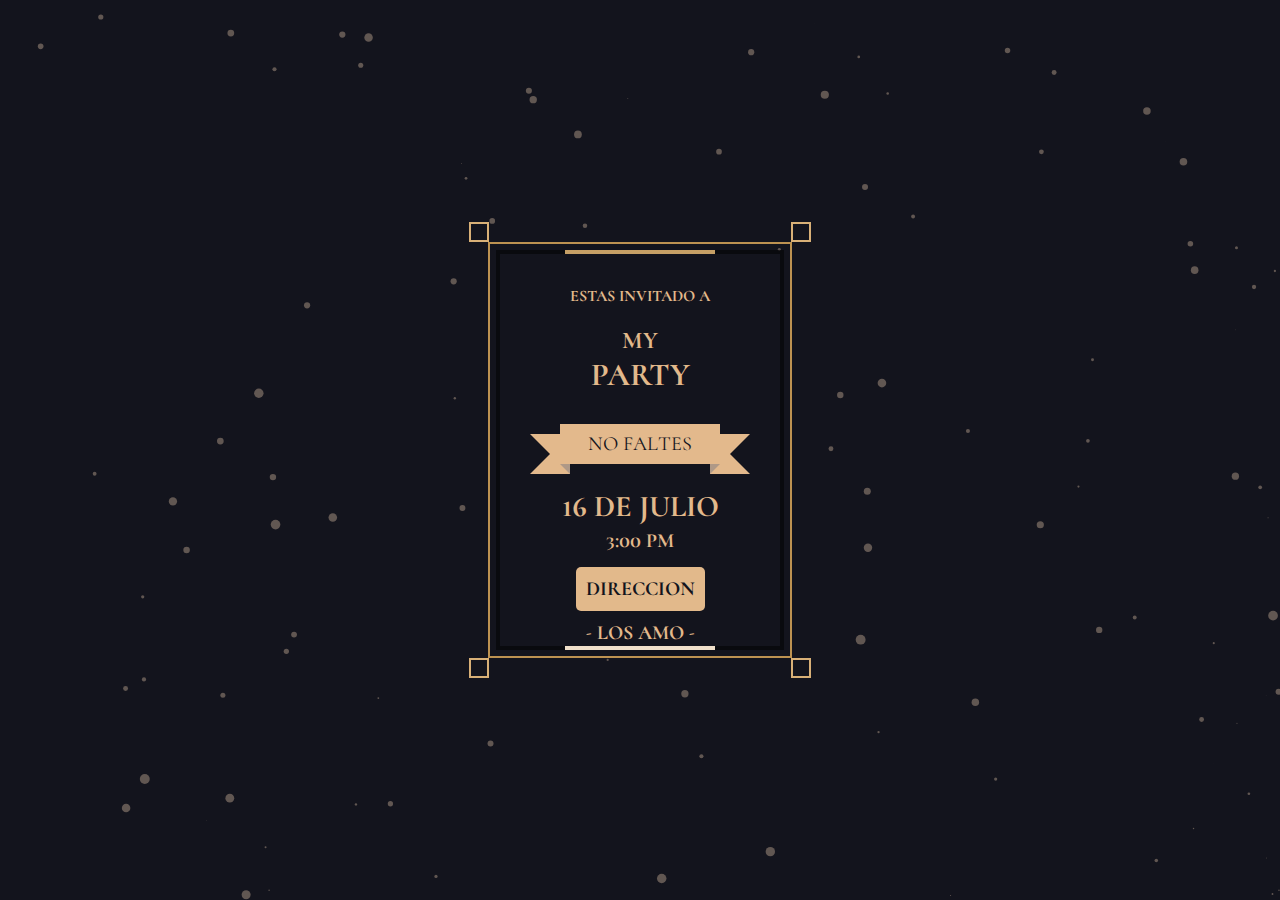
<file: index.html>
<!DOCTYPE html>
<html lang="es">

<head>
    <meta charset="UTF-8">
    <meta http-equiv="X-UA-Compatible" content="IE=edge">
    <meta name="viewport" content="width=device-width, initial-scale=1.0">
    <title>Tarjeta</title>
    <link rel="icon" type="image/x-icon"  href="https://cdn0.iconfinder.com/data/icons/party-icons-rounded/110/Birthday-Cake-512.png">
    <link rel="stylesheet" href="style.css">
</head>

<body id="particles-js">    
    <div class="contendor">

        <div class="contendorRombo1">
            <div class="rombos"></div>
        </div>

        <div class="contendorRombo2">
            <div class="rombos"></div>
        </div>

        <div class="contendorTarjeta">
            <div class="boderone">
                <div class="box">
                   <h4 style="padding-bottom:20px ;">ESTAS INVITADO A</h4>
                    
                   <h2>MY</h2>
                   <h1>PARTY</h1>

                   <div class="medium">
                    <span>
                        <span>NO FALTES</span>
                    </span>
                    <BR>
                    <h2>16 DE JULIO</h2>
                    <h4 style="padding-top: 4px; padding-bottom: 4px;">3:00 PM</h4>
                    <h4 style="padding-top: 20px; padding-bottom: 20px;">
                        <a href="#" class="button">DIRECCION</a>
                    </h4>

                    <h4>
                        - LOS AMO -
                    </h4>
                  </div>
                </div>
            </div>
        </div>

        <div class="contendorRombo3">
            <div class="rombos"></div>
        </div>

        <div class="contendorRombo4">
            <div class="rombos"></div>
        </div>
    </div>

    <script src="particles/particles.min.js"></script>
    <script src="particles/js/app.js"></script>
    <script src="particles/js/lib/stats.js"></script>
    <script src="api.js"></script>
</body>

</html>
</file>
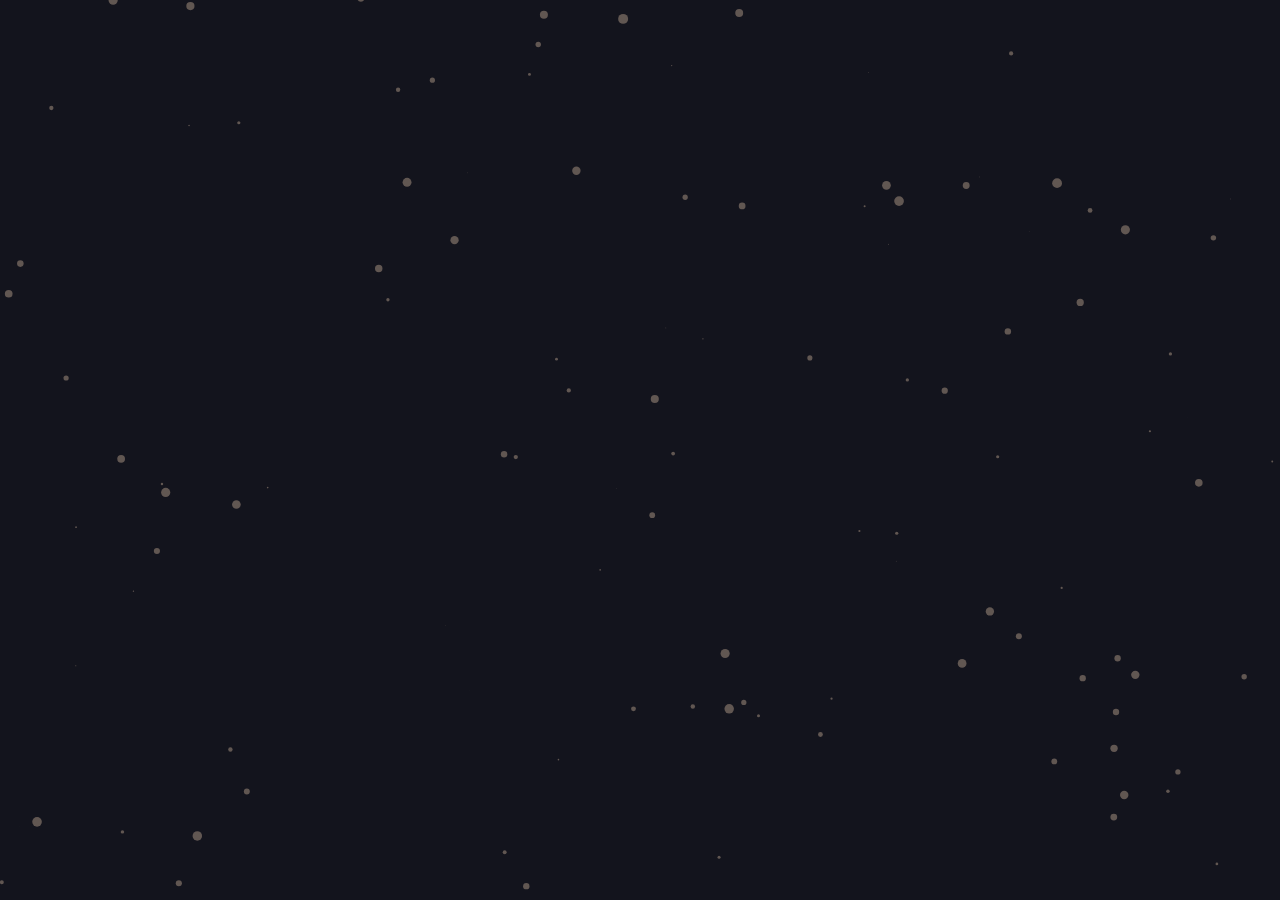
<file: particles/index.html>
<!DOCTYPE html>
<html lang="en">
<head>
  <meta charset="utf-8">
  <title>particles.js</title>
  <meta name="description" content="particles.js is a lightweight JavaScript library for creating particles.">
  <meta name="author" content="Vincent Garreau" />
  <meta name="viewport" content="width=device-width, initial-scale=1.0, minimum-scale=1.0, maximum-scale=1.0, user-scalable=no">
  <link rel="stylesheet" media="screen" href="css/style.css">
</head>
<body>

<!-- count particles -->
<!-- <div class="count-particles">
  <span class="js-count-particles">--</span> particles
</div> -->

<!-- particles.js container -->
<div id="particles-js"></div>

<!-- scripts -->
<script src="particles.js"></script>
<script src="js/app.js"></script>

<!-- stats.js -->
<script src="js/lib/stats.js"></script>
<script>
  var count_particles, stats, update;
  stats = new Stats;
  stats.setMode(0);
  count_particles = document.querySelector('.js-count-particles');
  update = function() {
    requestAnimationFrame(update);
  };
  requestAnimationFrame(update);
</script>

</body>
</html>
</file>
<file: style.css>
@import url('https://fonts.googleapis.com/css2?family=Cormorant+SC:wght@600&display=swap');

* {
    margin: 0;
    padding: 0;
    box-sizing: border-box;
    font-family: 'Cormorant SC', serif;
}

html,
body {
    width: 100%;
    height: 100%;
}

body {
    display: flex;
    justify-content: center;
    align-items: center;
    min-height: 100vh;
    background-color: #13141D;
}

.contendor {
    position: fixed;
}

.contendorRombo1 {
    position: absolute;
    left: -19px !important;
    top: 0px !important;
    z-index: 3 !important;
}

.contendorRombo2 {
    position: relative;
    right: -303px !important;
    top: 0px !important;
    z-index: 3 !important;
}

.contendorRombo3 {
    position: absolute;
    left: -19px !important;
    bottom: 0px !important;
    z-index: 3 !important;
}

.contendorRombo4 {
    position: relative;
    right: -303px !important;
    bottom: 0px !important;
    z-index: 3 !important;
}

.contendorTarjeta {
    z-index: 2;
}

.boderone {
    display: flex;
    justify-content: center;
    align-items: center;
    position: relative;

    padding-top: 2%;
    padding-bottom: 2%;
    padding-left: 2%;
    padding-right: 2%;

    border-style: solid;
    border-left-color: #BD9251;
    border-bottom-color: #BD9251;
    border-right-color: #BD9251;
    border-top-color: #BD9251;
    border-width: 2px;
}

.rombos {
    border-style: solid;
    border-left-color: #d8b077;
    border-bottom-color: #d8b077;
    border-right-color: #d8b077;
    border-top-color: #d8b077;
    border-width: 2px;

    width: 20px;
    height: 20px;
}

.box {
    position: relative;
    width: 300px;
    height: 400px;
    display: flex;
    justify-content: center;
    align-items: center;
    background-color: rgb(0, 0, 0, 0.5);
    overflow: hidden;
    /* border-radius: 20px; */

    flex-direction: column;
}

.box::before {
    content: '';
    position: absolute;
    width: 150px;
    height: 140%;
    background: linear-gradient(#BD9251, #f8eddf);
    animation: animate 4s linear infinite;
}

.box::after {
    content: '';
    position: absolute;
    inset: 4px;
    background: #13141D;
    /* border-radius: 16px; */
}

@keyframes animate {
    0% {
        transform: rotate(0deg);
    }

    100% {
        transform: rotate(360deg);
    }
}

.box h4 {
    text-align: center;
    color: #E2B98B;
    /*   font-size: 10em; */
    z-index: 10;
    shape-outside: circle(50%);
}

.box h2 {
    text-align: center;
    color: #E2B98B;
    z-index: 11;
}

.box h1 {
    text-align: center;
    color: #E2B98B;
    z-index: 12;
}


.medium {
    z-index: 13;
    -webkit-transform: translateY(30px);
    -moz-transform: translateY(30px);
    -ms-transform: translateY(30px);
    -o-transform: translateY(30px);
    transform: translateY(30px);
    -webkit-animation: fadeIn 0.7s ease-in forwards;
    animation: fadeIn 0.7s ease-in forwards;
    font-size: 16px;

    align-content: center;
    align-items: center;
}

.medium span {
    width: 100px;
    position: relative;
    display: block;
    background: #E3B98C;
    color: #13141D;
    text-align: center;
    -webkit-box-sizing: border-box;
    min-width: 160px;
    height: 20px;
    line-height: 20px;
    -webkit-transform-style: preserve-3d;
}

.medium span:before,
.medium span:after {
    content: "";
    position: absolute;
    display: block;
    bottom: -5px;
    border: 10px solid #E3B98C;
    z-index: -1;
    -webkit-transform: translateZ(-1px);
}

.medium span:before {
    left: -15px;
    border-left-color: transparent;
}

.medium span:after {
    right: -15px;
    border-right-color: transparent;
}

.medium span span:before,
.medium span span:after {
    content: "";
    position: absolute;
    display: block;
    border-style: solid;
    bottom: -5px;
    border-color: #AF9987 transparent transparent transparent;
}

.medium span span:before {
    left: 0;
    border-width: 5px 0 0 5px;
}

.medium span span:after {
    right: 0;
    border-width: 5px 5px 0 0;
}

@media screen and (min-width: 600px) {
    .medium {
        -webkit-transform: translateY(30px);
        -moz-transform: translateY(30px);
        -ms-transform: translateY(30px);
        -o-transform: translateY(30px);
        transform: translateY(30px);
        -webkit-animation: fadeIn 0.7s ease-in forwards;
        animation: fadeIn 0.7s ease-in forwards;
        font-size: 18px;
    }

    .medium span {
        width: 100px;
        position: relative;
        display: block;
        background: #E3B98C;
        color: #13141D;
        text-align: center;
        -webkit-box-sizing: border-box;
        min-width: 160px;
        height: 30px;
        line-height: 30px;
        -webkit-transform-style: preserve-3d;
    }

    .medium span:before,
    .medium span:after {
        content: "";
        position: absolute;
        display: block;
        bottom: -7.5px;
        border: 15px solid #E3B98C;
        z-index: -1;
        -webkit-transform: translateZ(-1px);
    }

    .medium span:before {
        left: -22.5px;
        border-left-color: transparent;
    }

    .medium span:after {
        right: -22.5px;
        border-right-color: transparent;
    }

    .medium span span:before,
    .medium span span:after {
        content: "";
        position: absolute;
        display: block;
        border-style: solid;
        bottom: -7.5px;
        border-color: #AF9987 transparent transparent transparent;
    }

    .medium span span:before {
        left: 0;
        border-width: 7.5px 0 0 7.5px;
    }

    .medium span span:after {
        right: 0;
        border-width: 7.5px 7.5px 0 0;
    }
}

@media screen and (min-width: 900px) {
    .medium {
        -webkit-transform: translateY(30px);
        -moz-transform: translateY(30px);
        -ms-transform: translateY(30px);
        -o-transform: translateY(30px);
        transform: translateY(30px);
        -webkit-animation: fadeIn 0.7s ease-in forwards;
        animation: fadeIn 0.7s ease-in forwards;
        font-size: 20px;
    }

    .medium span {
        width: 100px;
        position: relative;
        display: block;
        background: #E3B98C;
        color: #13141D;
        text-align: center;
        -webkit-box-sizing: border-box;
        min-width: 160px;
        height: 40px;
        line-height: 40px;
        -webkit-transform-style: preserve-3d;
    }

    .medium span:before,
    .medium span:after {
        content: "";
        position: absolute;
        display: block;
        bottom: -10px;
        border: 20px solid #E3B98C;
        z-index: -1;
        -webkit-transform: translateZ(-1px);
    }

    .medium span:before {
        left: -30px;
        border-left-color: transparent;
    }

    .medium span:after {
        right: -30px;
        border-right-color: transparent;
    }

    .medium span span:before,
    .medium span span:after {
        content: "";
        position: absolute;
        display: block;
        border-style: solid;
        bottom: -10px;
        border-color: #AF9987 transparent transparent transparent;
    }

    .medium span span:before {
        left: 0;
        border-width: 10px 0 0 10px;
    }

    .medium span span:after {
        right: 0;
        border-width: 10px 10px 0 0;
    }
}


.button {
    width: 115px;
    height: 25px;
    background: #E2B98B;
    padding: 10px;
    text-align: center;
    border-radius: 5px;
    color: #13141D;
    font-weight: bold;
    line-height: 20px;
    text-decoration:none
}
</file>
<file: particles/css/style.css>
/* =============================================================================
   HTML5 CSS Reset Minified - Eric Meyer
   ========================================================================== */

html,body,div,span,object,iframe,h1,h2,h3,h4,h5,h6,p,blockquote,pre,abbr,address,cite,code,del,dfn,em,img,ins,kbd,q,samp,small,strong,sub,sup,var,b,i,dl,dt,dd,ol,ul,li,fieldset,form,label,legend,table,caption,tbody,tfoot,thead,tr,th,td,article,aside,canvas,details,figcaption,figure,footer,header,hgroup,menu,nav,section,summary,time,mark,audio,video{margin:0;padding:0;border:0;outline:0;font-size:100%;vertical-align:baseline;background:transparent}
body{line-height:1}
article,aside,details,figcaption,figure,footer,header,hgroup,menu,nav,section{display:block}
nav ul{list-style:none}
blockquote,q{quotes:none}
blockquote:before,blockquote:after,q:before,q:after{content:none}
a{margin:0;padding:0;font-size:100%;vertical-align:baseline;background:transparent;text-decoration:none}
mark{background-color:#ff9;color:#000;font-style:italic;font-weight:bold}
del{text-decoration:line-through}
abbr[title],dfn[title]{border-bottom:1px dotted;cursor:help}
table{border-collapse:collapse;border-spacing:0}
hr{display:block;height:1px;border:0;border-top:1px solid #ccc;margin:1em 0;padding:0}
input,select{vertical-align:middle}
li{list-style:none}


/* =============================================================================
   My CSS
   ========================================================================== */

/* ---- base ---- */

html,body{ 
	width:100%;
	height:100%;
	background:#111;
}

html{
  -webkit-tap-highlight-color: rgba(0, 0, 0, 0);
}

body{
  font:normal 75% Arial, Helvetica, sans-serif;
}

canvas{
  display:block;
  vertical-align:bottom;
}


/* ---- stats.js ---- */

.count-particles{
  background: #000022;
  position: absolute;
  top: 48px;
  left: 0;
  width: 80px;
  color: #13E8E9;
  font-size: .8em;
  text-align: left;
  text-indent: 4px;
  line-height: 14px;
  padding-bottom: 2px;
  font-family: Helvetica, Arial, sans-serif;
  font-weight: bold;
}

.js-count-particles{
  font-size: 1.1em;
}

#stats,
.count-particles{
  -webkit-user-select: none;
  margin-top: 5px;
  margin-left: 5px;
}

#stats{
  border-radius: 3px 3px 0 0;
  overflow: hidden;
}

.count-particles{
  border-radius: 0 0 3px 3px;
}


/* ---- particles.js container ---- */

#particles-js{
  width: 100%;
  height: 100%;
  background-color: #13141D;
  background-image: url('');
  background-size: cover;
  background-position: 50% 50%;
  background-repeat: no-repeat;
}
</file>
